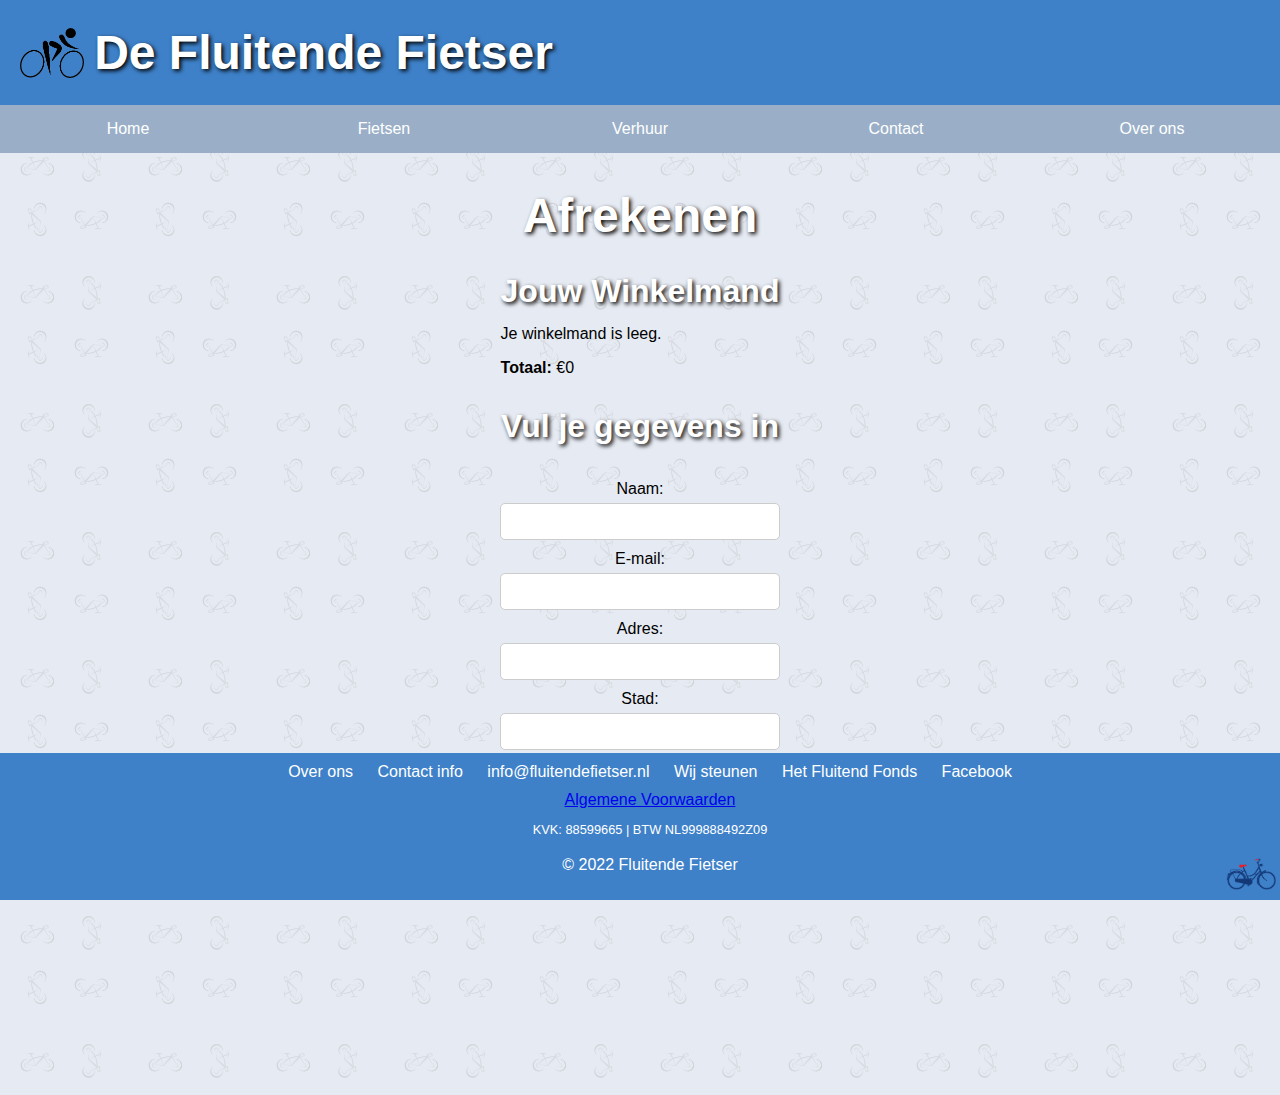
<file: afrekenen.html>
<!DOCTYPE html>
<html lang="nl">
<head>
    <meta charset="UTF-8">
    <meta name="viewport" content="width=device-width, initial-scale=1.0">
    <title>Afrekenen - De Fluitende Fietser</title>
    <link rel="stylesheet" href="style.css">
</head>
<body>
    <header>
        <div class="logo">
            <img src="/Images/logo.png" alt="Logo De Fluitende Fietser">
            <h1>De Fluitende Fietser</h1>
        </div>
    </header>

    <nav>
        <ul>
            <li><a href="homepage.html">Home</a></li>
            <li><a href="fietsen.html">Fietsen</a></li>
            <li><a href="verhuur.html">Verhuur</a></li>
            <li><a href="contact.html">Contact</a></li>
            <li><a href="over.html">Over ons</a></li>
        </ul>
    </nav>

    <main>
        <h1>Afrekenen</h1>
        <section id="winkelmand-overzicht">
            <h2>Jouw Winkelmand</h2>
            <div id="winkelmandInhoud">
                <p>Je winkelmand is leeg.</p>
            </div>
            <p><strong>Totaal:</strong> €<span id="winkelmandTotaal">0</span></p>
        </section>

        <section id="klantgegevens">
            <h2>Vul je gegevens in</h2>
            <form id="afrekenForm">
                <label for="naam">Naam:</label>
                <input type="text" id="naam" name="naam" required>

                <label for="email">E-mail:</label>
                <input type="email" id="email" name="email" required>

                <label for="adres">Adres:</label>
                <input type="text" id="adres" name="adres" required>

                <label for="stad">Stad:</label>
                <input type="text" id="stad" name="stad" required>

                <label for="postcode">Postcode:</label>
                <input type="text" id="postcode" name="postcode" required>

                <button type="submit">Bestelling Bevestigen</button>
            </form>
        </section>
    </main>

    <footer>
        <div class="footer-links">
            <a href="over.html">Over ons</a>
            <a href="contact.html">Contact info</a>
            <a href="mailto:info@fluitendefietser.nl">info@fluitendefietser.nl</a>
            <a href="steun.html">Wij steunen</a>
            <a href="ff.html">Het Fluitend Fonds</a>
            <a href="https://www.facebook.com/fietsmagazine" target="_blank">Facebook</a>
        </div>
        <div class="voorwaarden">
            <a href="algemene_voorwaarden.html" download>Algemene Voorwaarden</a>
        </div>
        <div class="kvk-btw">
            <p>KVK: 88599665 | BTW NL999888492Z09</p>
        </div>
        <div class="copyright">
            <p>© 2022 Fluitende Fietser</p>
        </div>
        <div class="moving-biker">
            <img src="/Images/fiets-standaard-footer.png" alt="Bewegende fietser" id="biker">
        </div>
    </footer>

    <script src="script.js"></script>
</body>
</html>
</file>
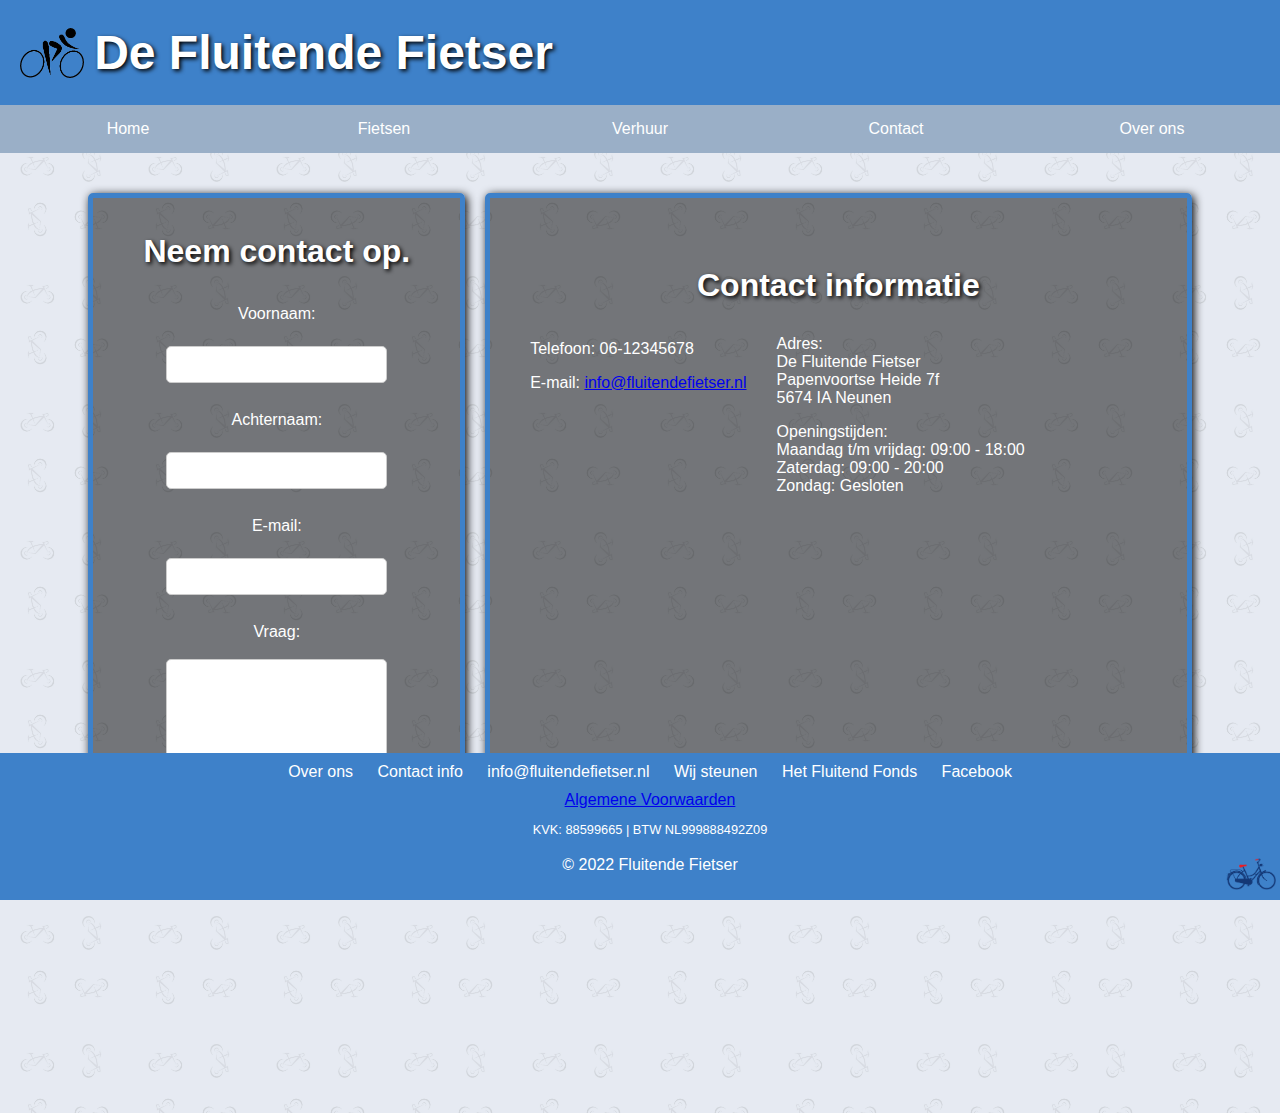
<file: contact.html>
<!DOCTYPE html>
<html lang="nl">
<head>
    <meta charset="UTF-8">
    <meta name="viewport" content="width=device-width, initial-scale=1.0">
    <title>De Fluitende Fietser</title>
    <link rel="stylesheet" href="style.css"> <!-- Link naar een extern CSS-bestand -->
    <link rel="icon" href=""> <!-- Favicon -->
</head>
<body>
    <header>
        <div class="logo">
            <img src="/Images/logo.png" alt="Logo De Fluitende Fietser"> 
            <h1>De Fluitende Fietser</h1>
        </div>
    </header>

    <nav>
        <ul>
            <li><a href="homepage.html">Home</a></li>
            <li><a href="fietsen.html">Fietsen</a></li>
            <li><a href="verhuur.html">Verhuur</a></li>
            <li><a href="contact.html">Contact</a></li>
            <li><a href="over.html">Over ons</a></li>
        </ul>
    </nav>

    <main>
        <div id="contactBox">
            <div class="container" id="vraagBox">
                <h2>Neem contact op.</h2>
                <form action="contact.php" method="post">
                    <label for="naam">Voornaam:</label><br>
                    <input type="text" id="naam" name="naam" required><br>
                    <label for="achternaam">Achternaam:</label><br>
                    <input type="text" id="achternaam" name="achternaam" required><br>
                    <label for="email">E-mail:</label><br>
                    <input type="email" id="email" name="email" required><br>
                    <label for="vraag">Vraag:</label><br>
                    <textarea id="vraag" name="vraag" required></textarea><br>
                    <input type="submit" value="Verstuur">
                </form>
            </div>
            <div class="container" id="contactInfo">
                <h2>Contact informatie</h2>
                <div id="contactContent">
                    <div id="contact">
                        <p>Telefoon: 06-12345678</p>
                        <p>E-mail:
                            <a href="mailto:info@fluitendefietser.nl">info@fluitendefietser.nl</a>
                        </p>
                    </div>
                    <div id="adres">
                        <p>Adres: <br>
                            De Fluitende Fietser <br>
                            Papenvoortse Heide 7f <br>
                            5674 IA Neunen
                        </p>
                        <p>Openingstijden: <br>
                            Maandag t/m vrijdag: 09:00 - 18:00 <br>
                            Zaterdag: 09:00 - 20:00 <br>
                            Zondag: Gesloten
                        </p>
                        <iframe src="https://www.google.com/maps/embed?pb=!1m17!1m12!1m3!1d2485.123228178295!2d5.593731061449439!3d51.47425234851256!2m3!1f0!2f0!3f0!3m2!1i1024!2i768!4f13.1!3m2!1m1!2zNTHCsDI4JzI3LjMiTiA1wrAzNSc0NC4wIkU!5e0!3m2!1sen!2snl!4v1742217175271!5m2!1sen!2snl" width="400" height="300" style="border:0;" allowfullscreen="" loading="lazy" referrerpolicy="no-referrer-when-downgrade"></iframe>
                    </div>
                </div>
            </div>
        </div>
    </main>

    <footer>
        <div class="footer-links">
            <a href="over.html">Over ons</a>
            <a href="contact.html">Contact info</a>
            <a href="mailto:info@fluitendefietser.nl">info@fluitendefietser.nl</a>
            <a href="steun.html">Wij steunen</a>
            <a href="ff.html">Het Fluitend Fonds</a>
            <a href="https://www.facebook.com/fietsmagazine" target="_blank">Facebook</a>
        </div>
        <div class="voorwaarden">
            <a href="algemene_voorwaarden.html" download>Algemene Voorwaarden</a>
        </div>
        <div class="kvk-btw">
            <p>KVK: 88599665 | BTW NL999888492Z09</p>
        </div>
        <div class="copyright">
            <p>© 2022 Fluitende Fietser</p>
        </div>
        <div class="moving-biker">
            <img src="/Images/fiets-standaard-footer.png" alt="Bewegende fietser" id="biker" onload="MoveBiker()">
        </div>
    </footer>

    <script src="script.js"></script> <!-- Link naar een extern JavaScript-bestand -->
</body>
</html>
</file>
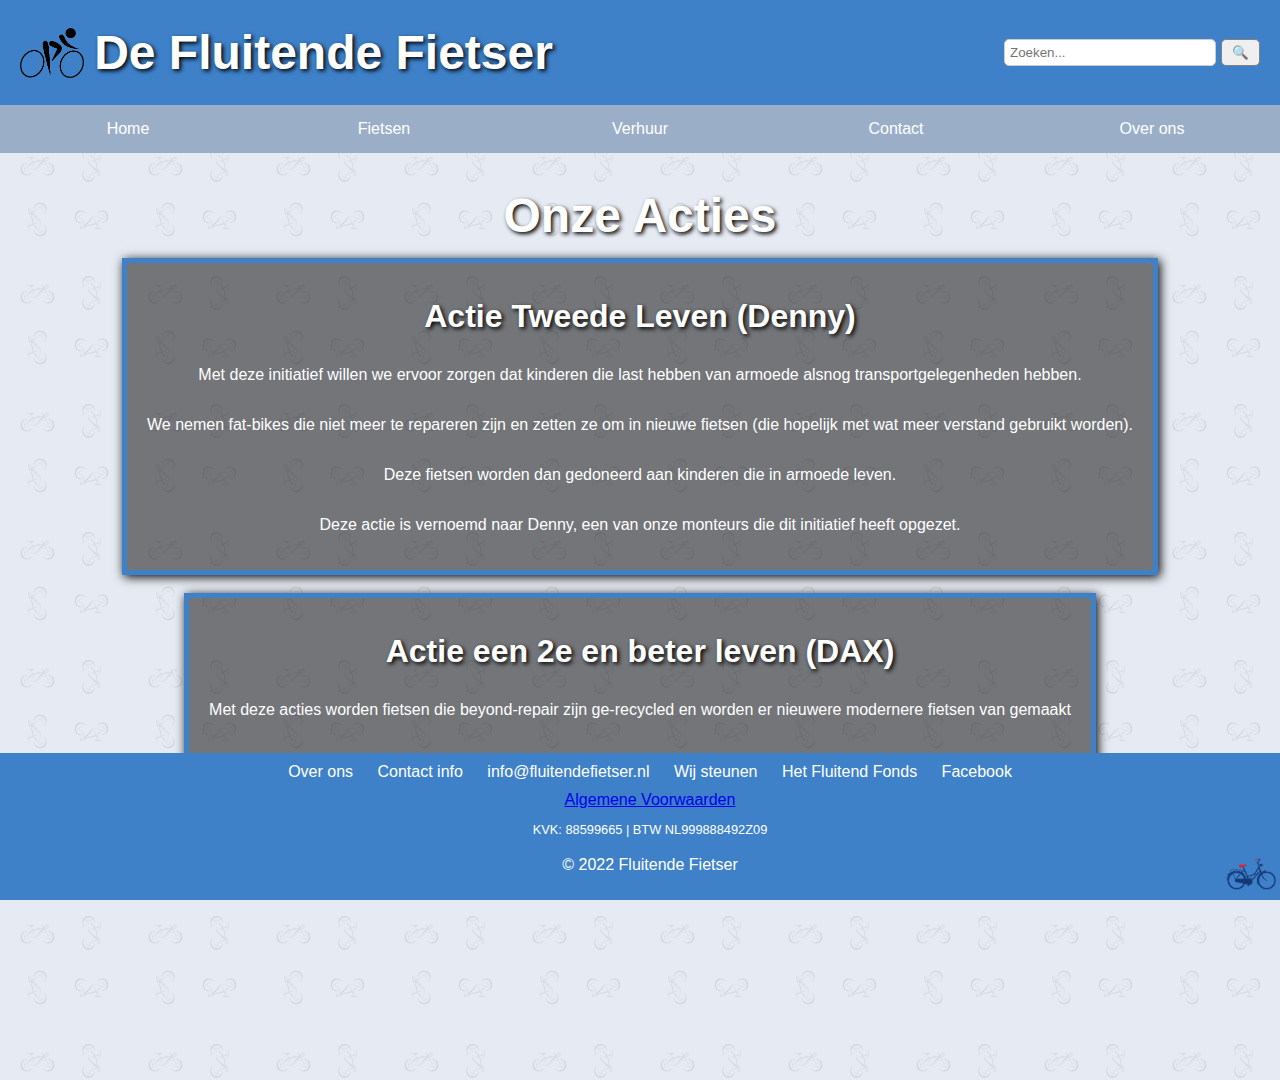
<file: ff.html>
<!DOCTYPE html>
<html lang="nl">
<head>
    <meta charset="UTF-8">
    <meta name="viewport" content="width=device-width, initial-scale=1.0">
    <title>De Fluitende Fietser</title>
    <link rel="stylesheet" href="style.css"> <!-- Link naar een extern CSS-bestand -->
    <link rel="icon" href=""> <!-- Favicon -->
</head>
<body>
    <header>
        <div class="logo">
            <img src="/Images/logo.png" alt="Logo De Fluitende Fietser"> <!-- Logo afbeelding -->
            <h1>De Fluitende Fietser</h1>
        </div>
        <div class="search">
            <input type="text" placeholder="Zoeken...">
            <button type="button">🔍</button> <!-- Zoekknop -->
        </div>
    </header>

    <nav>
        <ul>
            <li><a href="homepage.html">Home</a></li>
            <li><a href="fietsen.html">Fietsen</a></li>
            <li><a href="verhuur.html">Verhuur</a></li>
            <li><a href="contact.html">Contact</a></li>
            <li><a href="over.html">Over ons</a></li>
        </ul>
    </nav>

    <main>
        <h1>Onze Acties</h1>
        <section class="container">
            <h2>Actie Tweede Leven (Denny)</h2>
            <p>Met deze initiatief willen we ervoor zorgen dat kinderen die last hebben van armoede alsnog transportgelegenheden hebben.</p>
            <p>We nemen fat-bikes die niet meer te repareren zijn en zetten ze om in nieuwe fietsen (die hopelijk met wat meer verstand gebruikt worden).</p>
            <p>Deze fietsen worden dan gedoneerd aan kinderen die in armoede leven.</p>
            <p>Deze actie is vernoemd naar Denny, een van onze monteurs die dit initiatief heeft opgezet.</p>
        </section>
        <br>
        <section class="container">
            <h2>Actie een 2e en beter leven (DAX)</h2>
                  <p>Met deze acties worden fietsen die beyond-repair zijn ge-recycled en worden er nieuwere modernere fietsen van gemaakt</p>
                  <p>Deze fietsen worden dan verkocht voor een goedkope prijs aan mensen die het nodig hebben</p>
                  <p>Deze actie is vernoemd naar Dax, een van onze monteurs die dit initiatief heeft opgezet.</p>  
        </section>
    </main>

    <footer>
        <div class="footer-links">
            <a href="over.html">Over ons</a>
            <a href="contact.html">Contact info</a>
            <a href="mailto:info@fluitendefietser.nl">info@fluitendefietser.nl</a>
            <a href="steun.html">Wij steunen</a>
            <a href="ff.html">Het Fluitend Fonds</a>
            <a href="https://www.facebook.com/fietsmagazine" target="_blank">Facebook</a>
        </div>
        <div class="voorwaarden">
            <a href="algemene_voorwaarden.html" download>Algemene Voorwaarden</a>
        </div>
        <div class="kvk-btw">
            <p>KVK: 88599665 | BTW NL999888492Z09</p>
        </div>
        <div class="copyright">
            <p>© 2022 Fluitende Fietser</p>
        </div>
        <div class="moving-biker">
            <img src="/Images/fiets-standaard-footer.png" alt="Bewegende fietser" id="biker" onload="MoveBiker()">
        </div>
    </footer>

    <script src="script.js"></script> <!-- Link naar een extern JavaScript-bestand -->
</body>
</html>
</file>
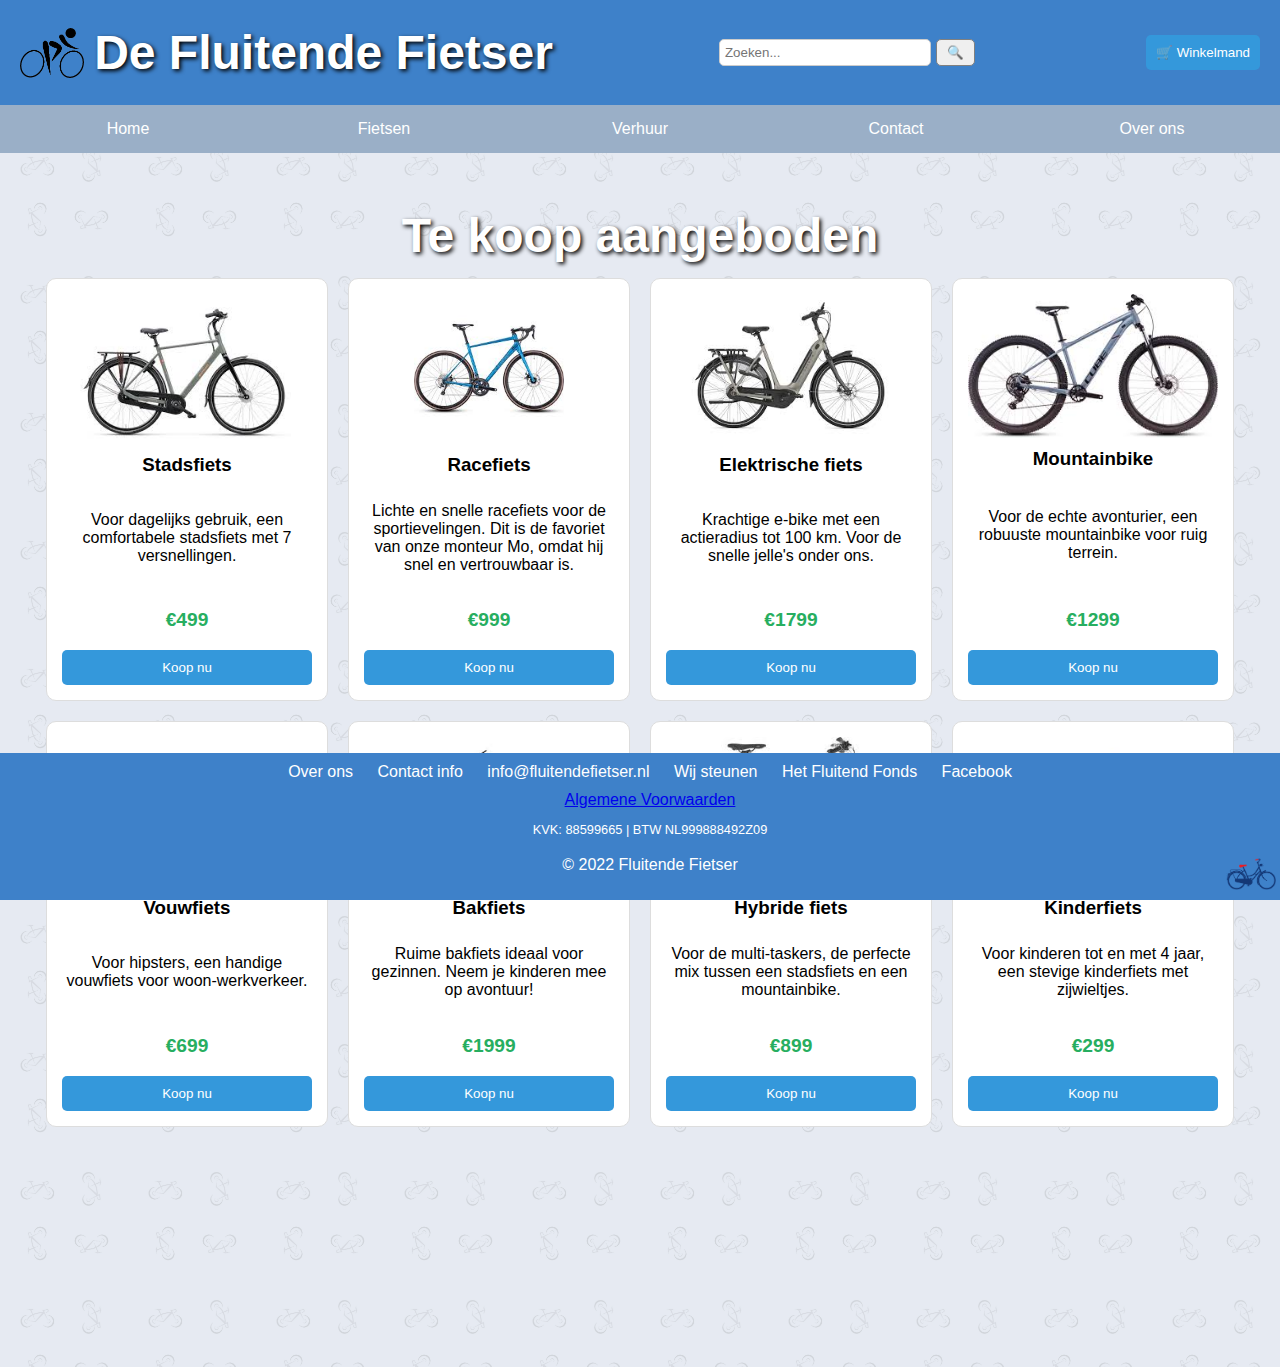
<file: fietsen.html>
<!DOCTYPE html>
<html lang="nl">
<head>
    <meta charset="UTF-8">
    <meta name="viewport" content="width=device-width, initial-scale=1.0">
    <title>De Fluitende Fietser - Verkoop</title>
    <link rel="stylesheet" href="style.css">
    <link rel="icon" href="">
</head>
<body>
    <header onload="MoveBiker()">
        <div class="logo">
            <img src="/Images/logo.png" alt="Logo De Fluitende Fietser"> 
            <h1>De Fluitende Fietser</h1>
        </div>
        <div class="search">
            <input type="text" placeholder="Zoeken...">
            <button type="button">🔍</button>
        </div>
        <button class="open-winkelmand-knop mand-knop" onclick="toonWinkelmand()">🛒 Winkelmand</button>
    </header>

    <nav>
        <ul>
            <li><a href="homepage.html">Home</a></li>
            <li><a href="fietsen.html">Fietsen</a></li>
            <li><a href="verhuur.html">Verhuur</a></li>
            <li><a href="contact.html">Contact</a></li>
            <li><a href="over.html">Over ons</a></li>
        </ul>
    </nav>

    <main>
        <section class="verkoop">
            <h1>Te koop aangeboden</h1>
            <div class="fietsen-container">
                <div class="fiets">
                    <img src="/Images/stadsfiets.jpg" alt="Stadsfiets">
                    <div class="fiets-info">
                        <h3>Stadsfiets</h3>
                        <p>Voor dagelijks gebruik, een comfortabele stadsfiets met 7 versnellingen.</p>
                        <p class="prijs">€499</p>
                    </div>
                    <button class="koop-knop" onclick="toonFietsDetails('Stadsfiets', 499)">Koop nu</button>
                </div>
                <div class="fiets">
                    <img src="/Images/racefiets.jpg" alt="Racefiets">
                    <div class="fiets-info">
                        <h3>Racefiets</h3>
                        <p>Lichte en snelle racefiets voor de sportievelingen. Dit is de favoriet van onze monteur Mo, omdat hij snel en vertrouwbaar is.</p>
                        <p class="prijs">€999</p>
                    </div>
                    <button class="koop-knop" onclick="toonFietsDetails('Racefiets', 999)">Koop nu</button>
                </div>
                <div class="fiets">
                    <img src="/Images/elektrischefiets.jpg" alt="Elektrische fiets">
                    <div class="fiets-info">
                        <h3>Elektrische fiets</h3>
                        <p>Krachtige e-bike met een actieradius tot 100 km. Voor de snelle jelle's onder ons.</p>
                        <p class="prijs">€1799</p>
                    </div>
                    <button class="koop-knop" onclick="toonFietsDetails('Elektrische fiets', 1799)">Koop nu</button>
                </div>
                <div class="fiets">
                    <img src="/Images/mountainbike.jpg" alt="Mountainbike">
                    <div class="fiets-info">
                        <h3>Mountainbike</h3>
                        <p>Voor de echte avonturier, een robuuste mountainbike voor ruig terrein.</p>
                        <p class="prijs">€1299</p>
                    </div>
                    <button class="koop-knop" onclick="toonFietsDetails('Mountainbike', 1299)">Koop nu</button>
                </div>
                <div class="fiets">
                    <img src="/Images/vouwfiets.jpg" alt="Vouwfiets">
                    <div class="fiets-info">
                        <h3>Vouwfiets</h3>
                        <p>Voor hipsters, een handige vouwfiets voor woon-werkverkeer.</p>
                        <p class="prijs">€699</p>
                    </div>
                    <button class="koop-knop" onclick="toonFietsDetails('Vouwfiets', 699)">Koop nu</button>
                </div>
                <div class="fiets">
                    <img src="/Images/bakfiets.jpg" alt="Bakfiets">
                    <div class="fiets-info">
                        <h3>Bakfiets</h3>
                        <p>Ruime bakfiets ideaal voor gezinnen. Neem je kinderen mee op avontuur!</p>
                        <p class="prijs">€1999</p>
                    </div>
                    <button class="koop-knop" onclick="toonFietsDetails('Bakfiets', 1999)">Koop nu</button>
                </div>
                <div class="fiets">
                    <img src="/Images/hybridefiets.jpg" alt="Hybride fiets">
                    <div class="fiets-info">
                        <h3>Hybride fiets</h3>
                        <p>Voor de multi-taskers, de perfecte mix tussen een stadsfiets en een mountainbike.</p>
                        <p class="prijs">€899</p>
                    </div>
                    <button class="koop-knop" onclick="toonFietsDetails('Hybride fiets', 899)">Koop nu</button>
                </div>
                <div class="fiets">                    <img src="/Images/kinderfiets.jpg" alt="Kinderfiets">
                    <div class="fiets-info">
                        <h3>Kinderfiets</h3>
                        <p>Voor kinderen tot en met 4 jaar, een stevige kinderfiets met zijwieltjes.</p>
                        <p class="prijs">€299</p>
                    </div>
                    <button class="koop-knop" onclick="toonFietsDetails('Kinderfiets', 299)">Koop nu</button>
                </div>
            </div>
        </section>
    </main>

    <footer>
        <div class="footer-links">
            <a href="over.html">Over ons</a>
            <a href="contact.html">Contact info</a>
            <a href="mailto:info@fluitendefietser.nl">info@fluitendefietser.nl</a>
            <a href="steun.html">Wij steunen</a>
            <a href="ff.html">Het Fluitend Fonds</a>
            <a href="https://www.facebook.com/fietsmagazine" target="_blank">Facebook</a>
        </div>
        <div class="voorwaarden">
            <a href="algemene_voorwaarden.html" download>Algemene Voorwaarden</a>
        </div>
        <div class="kvk-btw">
            <p>KVK: 88599665 | BTW NL999888492Z09</p>
        </div>
        <div class="copyright">
            <p>© 2022 Fluitende Fietser</p>
        </div>
        <div class="moving-biker">
            <img src="/Images/fiets-standaard-footer.png" alt="Bewegende fietser" id="biker">
        </div>
    </footer>

    <div id="fietsModal" class="modal hidden">
        <div class="modal-content">
            <span class="close-button" onclick="sluitModal()">&times;</span>
            <div id="fietsDetails">
                <!-- Dynamische inhoud wordt hier geladen -->
            </div>
            <label for="aantal">Aantal:</label>
            <input type="number" id="aantal" value="1" min="1">
            <button class="mand-knop" id="toevoegenAanMand">Toevoegen aan winkelmand</button>
        </div>
    </div>

    <div id="winkelmandModal" class="modal">
        <div class="modal-content">
            <span class="close-button" onclick="sluitWinkelmand()">&times;</span>
            <h2>Winkelmand</h2>
            <div id="winkelmandInhoud" class="winkelmand-scroll">
                <!-- Dynamische inhoud van de winkelmand -->
            </div>
            <p><strong>Totaal:</strong> €<span id="winkelmandTotaal">0</span></p>
            <button onclick="afrekenen()" class="afreken-knop">Afrekenen</button>
        </div>
    </div>

    <script src="script.js"></script>
</body>
</html>
</file>
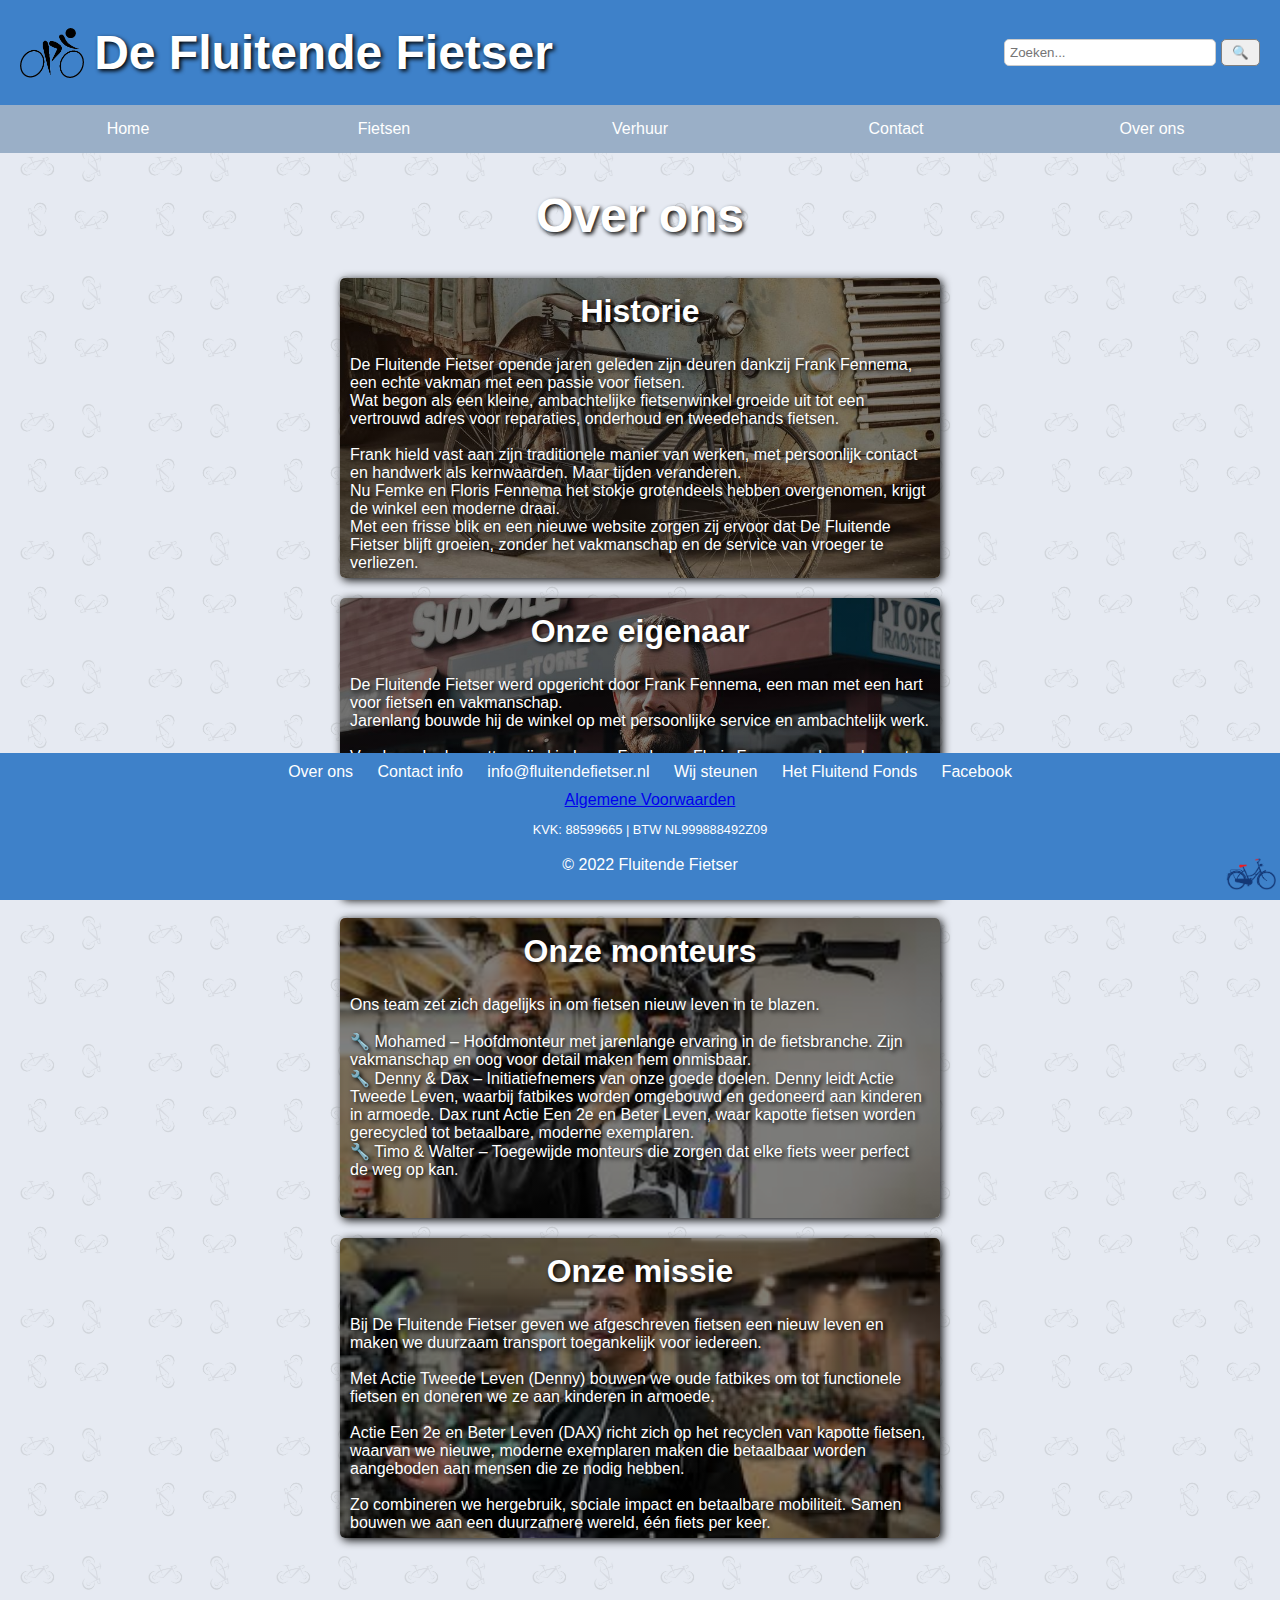
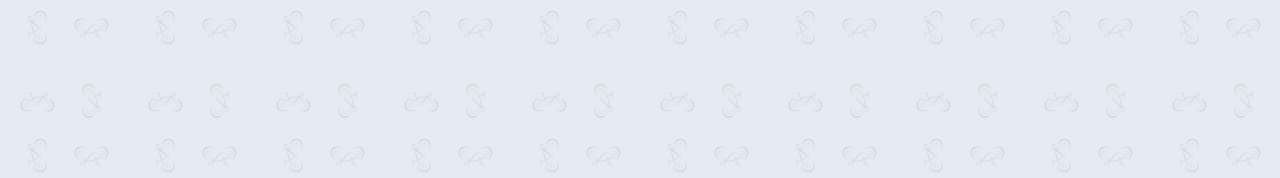
<file: over.html>
<!DOCTYPE html>
<html lang="nl">
<head>
    <meta charset="UTF-8">
    <meta name="viewport" content="width=device-width, initial-scale=1.0">
    <title>De Fluitende Fietser</title>
    <link rel="stylesheet" href="style.css"> <!-- Link naar een extern CSS-bestand -->
    <link rel="icon" href=""> <!-- Favicon -->
</head>
<body>
        <header>
        <div class="logo">
            <img src="/Assets/Images/logo.png" alt="Logo De Fluitende Fietser"> <!-- Logo afbeelding -->
            <h1>De Fluitende Fietser</h1>
        </div>
        <div class="search">
            <input type="text" placeholder="Zoeken...">
            <button type="button">🔍</button> <!-- Zoekknop -->
        </div>
    </header>

    <nav>
        <ul>
            <li><a href="homepage.html">Home</a></li>
            <li><a href="fietsen.html">Fietsen</a></li>
            <li><a href="verhuur.html">Verhuur</a></li>
            <li><a href="contact.html">Contact</a></li>
            <li><a href="over.html">Over ons</a></li>
        </ul>
    </nav>

    <main>
        <h1>Over ons</h1>
        <div id="overonsBox">
            <div class="overonsContainer" id="historieContent">
                <h2>Historie</h2>
                <p id="historie"></p>
            </div>
            <div class="overonsContainer" id="eigenaarContent">
                <h2>Onze eigenaar</h2>
                <p id="eigenaar"></p>
            </div>
            <div class="overonsContainer" id="monteursContent">
                <h2>Onze monteurs</h2>
                <p id="monteurs"></p>
            </div>
            <div class="overonsContainer" id="missieContent">
                <h2>Onze missie</h2>
                <p id="missieBericht"></p>
            </div>
        </div>
    </main>

    <footer>
        <div class="footer-links">
            <a href="over.html">Over ons</a>
            <a href="contact.html">Contact info</a>
            <a href="mailto:info@fluitendefietser.nl">info@fluitendefietser.nl</a>
            <a href="steun.html">Wij steunen</a>
            <a href="ff.html">Het Fluitend Fonds</a>
            <a href="https://www.facebook.com/fietsmagazine" target="_blank">Facebook</a>
        </div>
        <div class="voorwaarden">
            <a href="algemene_voorwaarden.html" download>Algemene Voorwaarden</a>
        </div>
        <div class="kvk-btw">
            <p>KVK: 88599665 | BTW NL999888492Z09</p>
        </div>
        <div class="copyright">
            <p>© 2022 Fluitende Fietser</p>
        </div>
        <div class="moving-biker" onload="MoveBiker()">
            <img src="/Assets/Images/fiets-standaard-footer.png" alt="Bewegende fietser" id="biker">
        </div>
    </footer>

    <script src="script.js"></script> <!-- Link naar een extern JavaScript-bestand -->
</body>
</html>
</file>
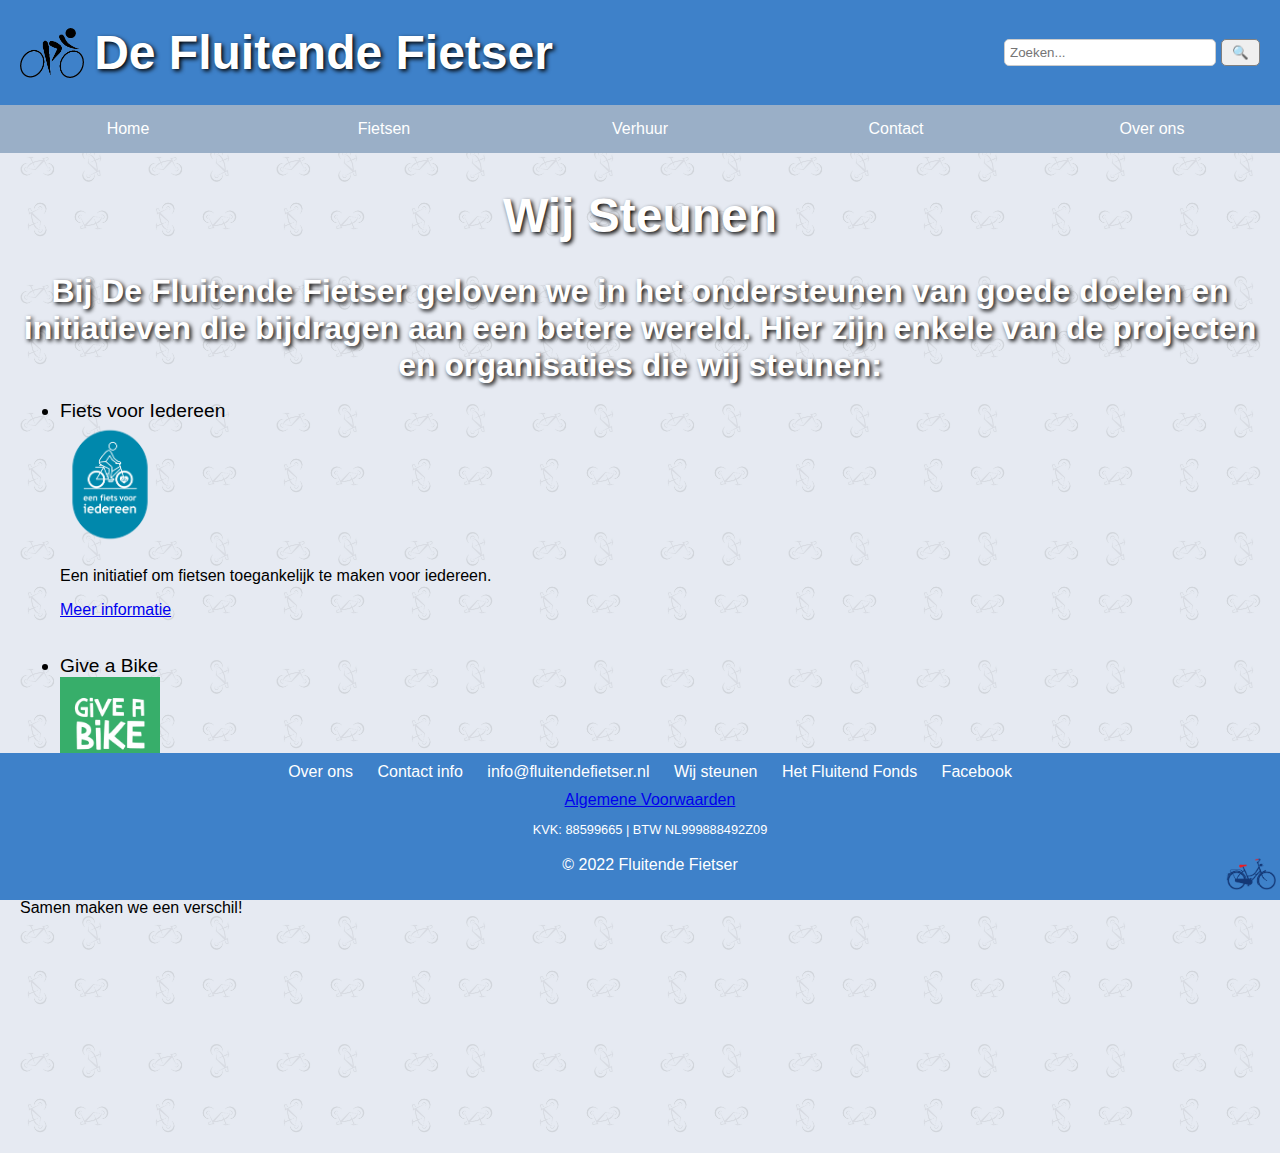
<file: steun.html>
<!DOCTYPE html>
<html lang="nl">
<head>
    <meta charset="UTF-8">
    <meta name="viewport" content="width=device-width, initial-scale=1.0">
    <title>De Fluitende Fietser</title>
    <link rel="stylesheet" href="style.css"> <!-- Link naar een extern CSS-bestand -->
    <link rel="icon" href=""> <!-- Favicon -->
</head>
<body>
    <header>
        <div class="logo">
            <img src="/Assets/Images/logo.png" alt="Logo De Fluitende Fietser"> <!-- Logo afbeelding -->
            <h1>De Fluitende Fietser</h1>
        </div>
        <div class="search">
            <input type="text" placeholder="Zoeken...">
            <button type="button">🔍</button> <!-- Zoekknop -->
        </div>
    </header>

    <nav>
        <ul>
            <li><a href="homepage.html">Home</a></li>
            <li><a href="fietsen.html">Fietsen</a></li>
            <li><a href="verhuur.html">Verhuur</a></li>
            <li><a href="contact.html">Contact</a></li>
            <li><a href="over.html">Over ons</a></li>
        </ul>
    </nav>

    <main>
        <h1>Wij Steunen</h1>
        <section>
            <h2>
                Bij De Fluitende Fietser geloven we in het ondersteunen van goede doelen en initiatieven die bijdragen aan een betere wereld. Hier zijn enkele van de projecten en organisaties die wij steunen:
            </h2>
            <ul>
                <li class="steunList">Fiets voor Iedereen</li>
                    <img class="steunIMG" src="/Assets/Images/Steun/logo-fvi.png" alt="Logo Fiets voor Iedereen">
                    <p>Een initiatief om fietsen toegankelijk te maken voor iedereen.</p>
                    <a href="https://www.cera.coop/nl/particulieren/steun-aan-samenleving/hoe-aanvragen/steun-aanvragen-een-fiets-voor-iedereen" target="_blank">Meer informatie</a>
                <br><br><br>
                <li class="steunList">Give a Bike</li>
                    <img class="steunIMG" src="/Assets/Images/Steun/logo-gab.png" alt="Logo Give a Bike">
                    <p>Projecten gericht op de vrijheid van fietsen voor iedereen in nederland.</p>
                    <a href="https://www.giveabike.nl" target="_blank">Meer informatie</a>
            </ul>
            <br>
            <p>
                Samen maken we een verschil!
            </p>
        </section>
    </main>

    <footer>
        <div class="footer-links">
            <a href="over.html">Over ons</a>
            <a href="contact.html">Contact info</a>
            <a href="mailto:info@fluitendefietser.nl">info@fluitendefietser.nl</a>
            <a href="steun.html">Wij steunen</a>
            <a href="ff.html">Het Fluitend Fonds</a>
            <a href="https://www.facebook.com/fietsmagazine" target="_blank">Facebook</a>
        </div>
        <div class="voorwaarden">
            <a href="algemene_voorwaarden.html" download>Algemene Voorwaarden</a>
        </div>
        <div class="kvk-btw">
            <p>KVK: 88599665 | BTW NL999888492Z09</p>
        </div>
        <div class="copyright">
            <p>© 2022 Fluitende Fietser</p>
        </div>
        <div class="moving-biker">
            <img src="/Assets/Images/fiets-standaard-footer.png" alt="Bewegende fietser" id="biker" onload="MoveBiker()">
        </div>
    </footer>

    <script src="script.js"></script> <!-- Link naar een extern JavaScript-bestand -->
</body>
</html>
</file>
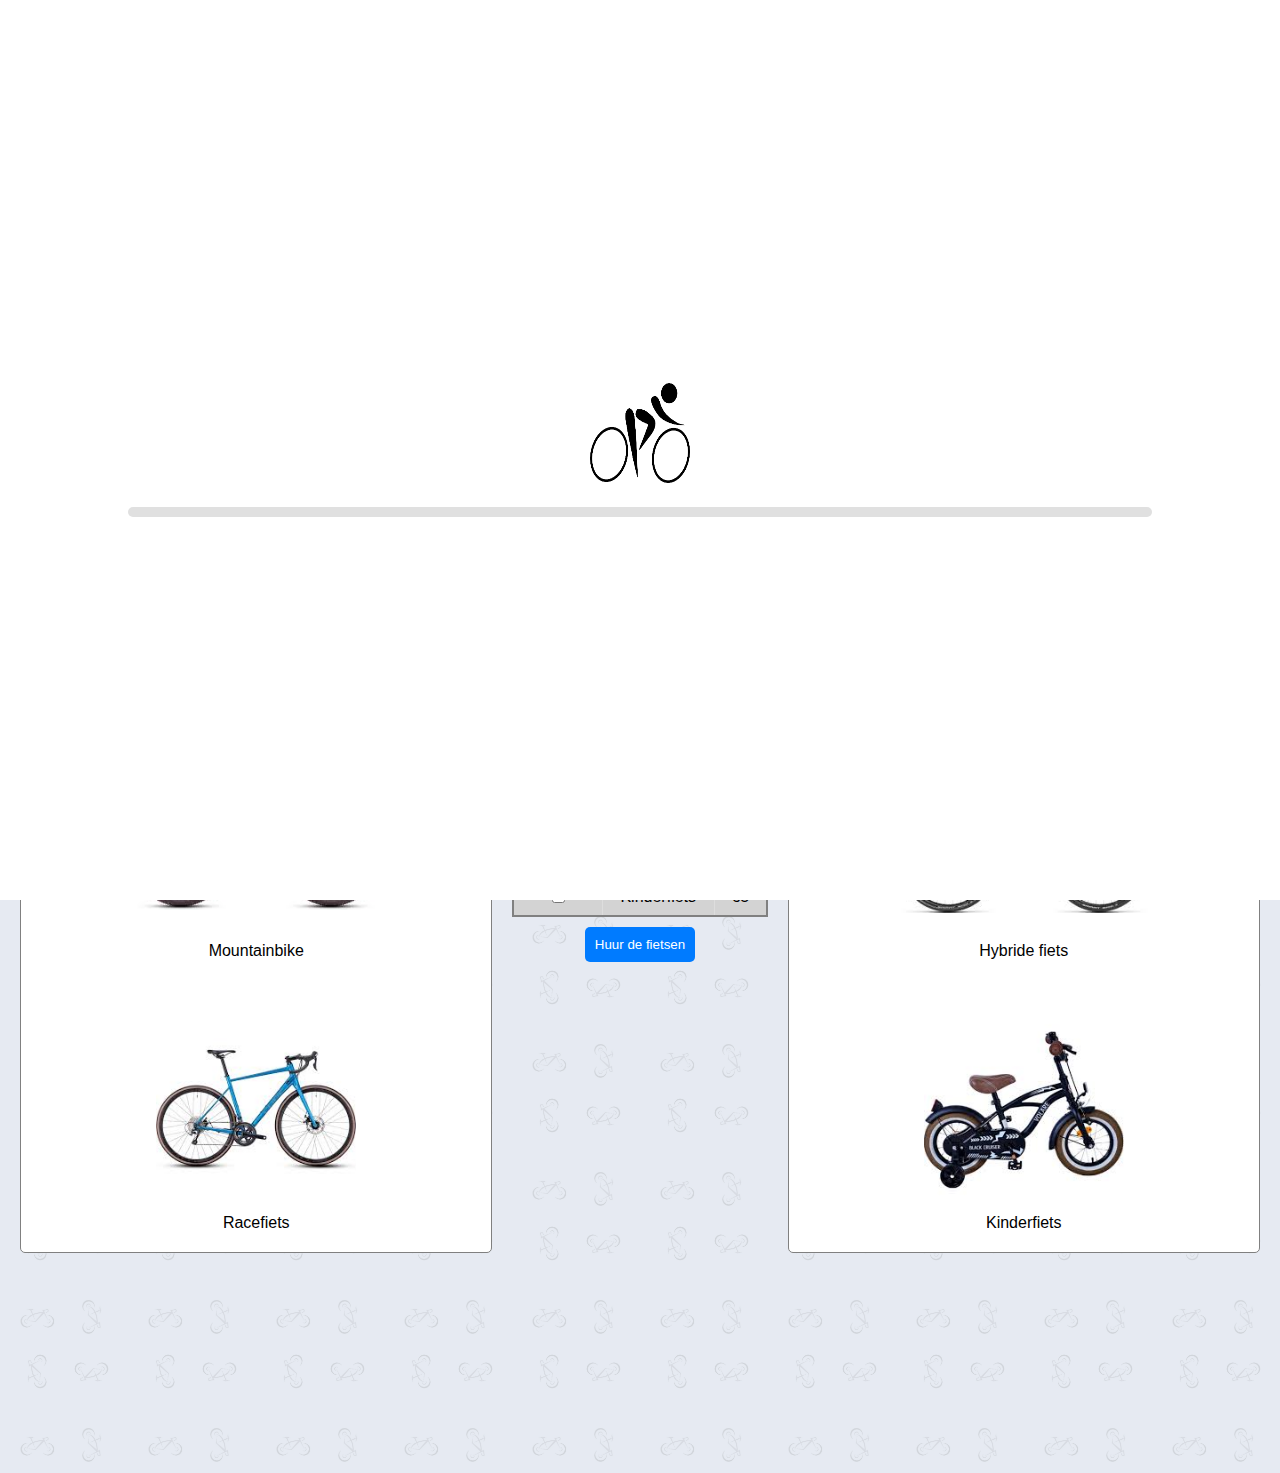
<file: verhuur.html>
<!DOCTYPE html>
<html lang="nl">
<head>
    <meta charset="UTF-8">
    <meta name="viewport" content="width=device-width, initial-scale=1.0">
    <title>Fietsverhuur - De Fluitende Fietser</title>
    <link rel="stylesheet" href="style.css"> <!-- Bestaande CSS -->
</head>
<body>
    <!-- Loading Screen -->
    <div id="loading-screen">
        <div class="spinner">
            <img src="/Images/logo.png" alt="Loading">
        </div>
        <div class="loading-bar">
            <div class="progress"></div>
        </div>
    </div>

    <header>
        <div class="logo">
            <img src="/Images/logo.png" alt="Logo De Fluitende Fietser"> 
            <h1>De Fluitende Fietser</h1>
        </div>
        <div class="search">
            <input type="text" placeholder="Zoeken...">
            <button type="button">🔍</button>
        </div>
        <button class="open-winkelmand-knop mand-knop" onclick="toonWinkelmand()">🛒 Winkelmand</button>
    </header>

    <nav>
        <ul>
            <li><a href="homepage.html">Home</a></li>
            <li><a href="fietsen.html">Fietsen</a></li>
            <li><a href="verhuur.html">Verhuur</a></li>
            <li><a href="contact.html">Contact</a></li>
            <li><a href="over.html">Over ons</a></li>
        </ul>
    </nav>
    
    <main class="verhuur-container">
        <div class="fiets-afbeelding-links">
            <div>
                <img src="/Images/stadsfiets.jpg" alt="Fiets links1">
                <figcaption>Stadsfiets</figcaption>
            </div>
            <div>
                <img src="/Images/elektrischefiets.jpg" alt="Fiets links2">
                <figcaption>Elektrische fiets</figcaption>
            </div>
            <div>
                <img src="/Images/mountainbike.jpg" alt="Fiets links3">
                <figcaption>Mountainbike</figcaption>
            </div>
            <div>
                <img src="/Images/racefiets.jpg" alt="Fiets links4">
                <figcaption>Racefiets</figcaption>
            </div>
        </div>
        
        <section class="verhuur-tabel">
            <h2>Fietsverhuur</h2>
            <table>
                <thead>
                    <tr>
                        <th>Selecteer</th>
                        <th>Type Fiets</th>
                        <th>Prijs per dag</th>
                    </tr>
                </thead>
                <tbody id="fiets-lijst">
                    <!-- Fietsen worden hier geladen uit een tekstbestand via JavaScript -->
                </tbody>
            </table>
            <button id="huur-button">Huur de fietsen</button>
        </section>
        
        <div class="fiets-afbeelding-rechts">
            <div>
                <img src="/Images/vouwfiets.jpg" alt="Fiets rechts">
                <figcaption>Vouwfiets</figcaption>
            </div>
            <div>
                <img src="/Images/bakfiets.jpg" alt="Fiets rechts2">
                <figcaption>Bakfiets</figcaption>
            </div>
            <div>
                <img src="/Images/hybridefiets.jpg" alt="Fiets rechts3">
                <figcaption>Hybride fiets</figcaption>
            </div>
            <div>
                <img src="/Images/kinderfiets.jpg" alt="Fiets rechts4">
                <figcaption>Kinderfiets</figcaption>
            </div>
        </div>
    </main>

    <div id="verhuurModal" class="modal hidden">
        <div class="modal-content">
            <span class="close-button" onclick="sluitVerhuurModal()">&times;</span>
            <h2>Gekozen Fietsen</h2>
            <div id="gekozenFietsenLijst">
                <!-- Dynamische inhoud wordt hier geladen -->
            </div>
            <button id="toevoegenAanWinkelmand">Toevoegen aan winkelmand</button>
        </div>
    </div>

    <div id="winkelmandModal" class="modal">
        <div class="modal-content">
            <span class="close-button" onclick="sluitWinkelmand()">&times;</span>
            <h2>Winkelmand</h2>
            <div id="winkelmandInhoud" class="winkelmand-scroll">
                <!-- Dynamische inhoud van de winkelmand -->
            </div>
            <p><strong>Totaal:</strong> €<span id="winkelmandTotaal">0</span></p>
            <button onclick="afrekenen()" class="afreken-knop">Afrekenen</button>
        </div>
    </div>
    
    <footer>
        <div class="footer-links">
            <a href="over.html">Over ons</a>
            <a href="contact.html">Contact info</a>
            <a href="mailto:info@fluitendefietser.nl">info@fluitendefietser.nl</a>
            <a href="steun.html">Wij steunen</a>
            <a href="ff.html">Het Fluitend Fonds</a>
            <a href="https://www.facebook.com/fietsmagazine" target="_blank">Facebook</a>
        </div>
        <div class="voorwaarden">
            <a href="algemene_voorwaarden.html" download>Algemene Voorwaarden</a>
        </div>
        <div class="kvk-btw">
            <p>KVK: 88599665 | BTW NL999888492Z09</p>
        </div>
        <div class="copyright">
            <p>© 2022 Fluitende Fietser</p>
        </div>
        <div class="moving-biker">
            <img src="/Images/fiets-standaard-footer.png" alt="Bewegende fietser" id="biker" onload="MoveBiker()">
        </div>
    </footer>

    <script src="script.js"></script>
</body>
</html>
</file>
<file: style.css>
body {
    font-family: 'Arial', sans-serif;
    background-color: white;
    color: black;
    margin: 0;
    padding: 0;
    background-image: url("/Images/background.jpg");
    background-size: 10%;
    display: flex;
    flex-direction: column;
}

button {
    cursor: pointer;
    border-radius: 5px;
}
button:hover {
    background-image: linear-gradient(to right, rgba(0, 0, 0, 0.25), rgba(0, 0, 0, 0.25));
}

table {
    background-color: lightgray;
    border: gray 2px solid;
    border-radius: 5px;
}

tbody tr:nth-child(odd) {
    background-color: #f2f2f2aa;
}

main {
    margin-bottom: 200px;
}

h1 {
    text-align: center;
    margin: 15px 0;
    color: white;
    font-size: 3em;
    text-shadow: 2px 2px 4px #000000;
}

h2 {
    text-align: center;
    margin: 15px 0;
    color: white;
    font-size: 2em;
    text-shadow: 2px 2px 4px #000000;
}

input[type="text"], input[type="email"], input[type="tel"], input[type="password"], textarea {
    width: 100%;
    padding: 10px;
    border: 1px solid #ccc;
    border-radius: 5px;
}

input[type="submit"] {
    width: 100%;
    padding: 10px;
    border: none;
    border-radius: 5px;
    background-color: #3498db;
    color: white;
    cursor: pointer;
}

textarea {
    height: 100px;
    width: 100%;
}

header {
    background-color: #3e81c9;
    color: white;
    display: flex;
    justify-content: space-between;
    align-items: center;
    padding: 10px 20px;
    flex-wrap: wrap;
}

header .logo {
    display: flex;
    align-items: center;
}

header img {
    height: 50px;
    margin-right: 10px;
}

header .search {
    display: flex;
}

header input[type="text"] {
    padding: 5px;
    border: 1px solid #ccc;
    border-radius: 5px;
    width: 200px;
}

header button {
    padding: 5px 10px;
    color: white;
    border: gray 0.5px solid;
    border-radius: 5px;
    margin-left: 5px;
    cursor: pointer;
}

nav {
    background-color: #9aafc7;
}

nav ul {
    list-style-type: none;
    padding: 0;
    margin: 0;
    display: flex;
}

nav li {
    flex: 1;
}

nav a {
    display: block;
    text-align: center;
    padding: 15px;
    color: white;
    text-decoration: none;
}

nav a:hover {
    background-image: linear-gradient(to right, rgba(0, 0, 0, 0.25), rgba(0, 0, 0, 0.25));
}


main {
    padding: 20px;
    display: flex;
    flex-direction: column;
    align-items: center;
}

.welcome-text {
    position: relative;
    font-size: 1.4em;
    background-color: rgba(0, 0, 0, 0.5);
    color: white;
    padding: 20px;
    text-align: center;
    border-radius: 10px;
    margin-bottom: 20px;
    width: 70%;
}

.openingstijden {
    margin-top: 10px;
    font-weight: bold;
}

.winkelStatus-shown {
    margin-top: 10px;
    padding: 10px;
    background-color: #465e79;
    border: 1px solid #1b4470;
    border-radius: 5px;
    width: 200px;
    display: flex;
    align-items: center;
    flex-direction: column;
    position: fixed;
    right: 42.5%;
    top: 0px;
    opacity: 0;
    pointer-events: none;
    transition: opacity 1s ease;
    z-index: 1000;
}

.winkelStatus-shown:hover {
    background-color: #465e79;
    border: 1px solid #1b4470;
}

.winkelStatus-hidden {
    margin-top: 10px;
    padding: 10px;
    background-color: #465e79;
    border: 1px solid #1b4470;
    border-radius: 5px;
    width: 200px;
    display: flex;
    align-items: center;
    flex-direction: column;
    position: fixed;
    right: 42.5%;
    top: -100px;
    opacity: 0;
    pointer-events: none;
    transition: opacity 1s ease;
    z-index: 1000;
}

.winkelStatus-hidden p, .winkelStatus-shown p {
    margin: 5px 0;
    color: white;
    font-size: 1.2em;
}

.status {
    font-size: 1.5em;
}

#gesloten {
    color: red;
}

#geopend {
    color: lightgreen;
}

footer {
    background-color: #3e81c9;
    color: white;
    padding: 10px;
    text-align: center;
    position: fixed;
    bottom: 0;
    width: 100%;
    display: flex;
    flex-direction: column;
}

.footer-links {
    margin-bottom: 10px;
}

.footer-links a {
    color: white;
    margin: 0 10px;
    text-decoration: none;
}

.footer-links a:hover {
    text-decoration: underline;
}

.kvk-btw {
    font-size: 0.8em;
}

.copyright {
    margin-top: -10px;	
}

.moving-biker {
    position: relative;
}

#biker {
    position: absolute;
    width: 50px;
    left: 0;
    bottom: 0;
}

.biker-flipped {
    transform: rotateY(180deg);
}

.slider {
    position: relative;
    overflow: hidden;
    text-align: center;
    display: flex;
    justify-content: center;
}

.slides {
    display: flex;
    transition: transform 0.5s ease;
    justify-content: center;
    align-items: center;
    height: 100%;
    width: 80%;
}

.slides img {
    width: 75%;
    max-height: 100%;
}

button.prev, button.next {
    position: absolute;
    top: 0;
    bottom: 0;
    width: 50px;
    background-color: rgba(0, 0, 0, 0.5);
    color: white;
    border-radius: 25px;
    cursor: pointer;
    z-index: 0;
    display: flex;
    align-items: center;
    justify-content: center;
    height: 100%;
    margin: 0;
}

button.prev {
    left: 5%;
}

button.next {
    right: 5%;
}

.container {
    display: flex;
    justify-content: center;
    align-items: center;
    flex-direction: column;
    padding: 20px;
    background-color: rgba(0, 0, 0, 0.5);
    border: #3e81c9 5px solid;
    color: white;
    box-shadow: black 2px 2px 10px;
}

/* Contact */
#contactBox {
    display: flex;
    justify-content: space-evenly;
    align-items: center;
    flex-direction: row;
    padding: 20px;
    gap: 20px;
}

#vraagBox {
    display: flex;
    justify-content: center;
    align-items: center;
    flex-direction: column;
    padding: 10px 50px;
    background-color: rgba(0, 0, 0, 0.5);
    border: #3e81c9 5px solid;
    border-radius: 5px;
    color: white;
    height: 650px;
}

#contactInfo {
    display: flex;
    justify-content: center;
    align-items: center;
    flex-direction: column;
    padding: 10px;
    background-color: rgba(0, 0, 0, 0.5);
    border: #3e81c9 5px solid;
    border-radius: 5px;
    color: white;
    height: 650px;
}

#contactContent {
    display: flex;
    flex-direction: row;
    justify-content: space-evenly;
}

#contact {
    padding: 5px 30px;
}

form {
    display: flex;
    align-items: center;
    flex-direction: column;
    padding: 10px;
}

/* Loading screen styles */
#loading-screen {
    position: fixed;
    top: 0;
    left: 0;
    width: 100%;
    height: 100%;
    background-color: rgba(255, 255, 255);
    display: flex;
    flex-direction: column;
    justify-content: center;
    align-items: center;
    z-index: 9999;
}

.spinner img {
    width: 100px;
    height: 100px;
    animation: spin 1.5s linear infinite;
}

@keyframes spin {
    from {
        transform: rotate(0deg);
    }
    to {
        transform: rotate(360deg);
    }
}

.loading-bar {
    width: 80%;
    height: 10px;
    background-color: #e0e0e0;
    border-radius: 5px;
    overflow: hidden;
    margin-top: 20px;
    transition: 1s;
}

.loading-bar .progress {
    width: 0;
    height: 100%;
    background-color: #3498db;
    animation: load 2.5s ease-out forwards;
}

@keyframes load {
    from {
        width: 0;
    }
    to {
        width: 100%;
    }
}

/* Hide the loading screen after 3 seconds */
body.loaded #loading-screen {
    display: none;
}

/* Responsive */

@media screen and (max-width: 2000px) {

    /* Homepage */
    .slider {
        height: 400px;
    }

    .slides img {
        width: 100%;
        max-height: 700px;
    }
    
}

@media screen and (max-width: 1440px) {

 
    .slider {
        height: 550px;
    }

    .slides img {
        width: 100%;
        max-height: 700px;
    }
    
    .main {
        display: flex;
        flex-direction: row;
    }
}
@media screen and (max-width: 1024px) {

  
    .slider {
        height: 550px;
    }

    .slides img {
        width: 90%;
        max-height: 700px;
    }
    
    .main {
        display: flex;
        flex-direction: row;
    }
    
}
@media screen and (max-width: 425px) { 

    /* Homepage */
    .slider {
        height: 350px;
    }
    .slides img {
        width: 85%;
        max-height: 700px;
    }
    header {
        flex-direction: column;
        align-items: center;
        width: 115%;
    }
    .footer-links {
        display: flex;
        flex-direction: row;
        flex-wrap: wrap;
        gap: 2.5px;
        justify-content: center;
    }
    nav {
        width: 125%;
    }
    main {
        padding: 10px;
        display: flex;
        flex-direction: column-reverse;
        width: 115%;
    }
    .welcome-text {
        font-size: 2em;
        height: 250px;
        display: flex;
        align-items: center;
        margin-top: 20px;
    }
}

/* Fietsen */
.verkoop {
    text-align: center;
    padding: 20px;
}

.fietsen-container {
    display: flex;
    justify-content: center;
    gap: 20px;
    flex-wrap: wrap;
}

.fiets {
    border: 1px solid #ddd;
    border-radius: 10px;
    padding: 15px;
    width: 250px;
    text-align: center;
    background-color: #fff;
    display: flex;
    flex-direction: column;
    justify-content: space-between;
}

.fiets-info {
    display: flex;
    flex-direction: column;
    justify-content: space-between;
    height: 100%;
}

.fiets img {
    width: 100%; /* Ensures the image fills the container's width */
    height: 150px; /* Set a fixed height for all images */
    object-fit: contain; /* Ensures the image scales properly without distortion */
    border-radius: 10px;
}

.fiets h3 {
    margin: 10px 0;
}

.prijs {
    font-size: 1.2em;
    font-weight: bold;
    color: #27ae60;
}

.koop-knop {
    background-color: #3498db;
    color: white;
    padding: 10px;
    border: none;
    border-radius: 5px;
    cursor: pointer;
    transition: background-color 0.3s;
}

.koop-knop:hover {
    background-color: #2980b9;
}

/* Verhuur */
.verhuur-container {
    display: flex;
    justify-content: center;
    flex-direction: row;
    align-items: center;
    gap: 20px;
    padding: 20px;
}

.fiets-afbeelding-links img, .fiets-afbeelding-rechts img {
    width: 250px;
    height: 200px;
    object-fit: contain;
}

.fiets-afbeelding-links, .fiets-afbeelding-rechts {
    display: flex;
    justify-content: center;
    align-items: center;
    flex-direction: row;
    flex-wrap: wrap;
    gap: 10px;
    background-color: #fff;
    border-radius: 5px;
    border: gray 1px solid;
}

.fiets-afbeelding-links div, .fiets-afbeelding-rechts div {
    text-align: center;
    padding: 20px;
}

.verhuur-tabel {
    text-align: center;
}

.verhuur-tabel table {
    width: 100%;
    border-collapse: collapse;
}

.verhuur-tabel th, .verhuur-tabel td {
    border: 1px solid #ddd;
    padding: 8px;
}

.verhuur-tabel th {
    background-color: #f4f4f4;
}

#huur-button {
    margin-top: 10px;
    padding: 10px;
    background-color: #007bff;
    color: white;
    border: none;
    cursor: pointer;
}

.hidden {
    display: none;
    visibility: hidden;
}

.formulier-container {
    text-align: left;
    max-width: 400px;
    margin: auto;
    margin-top: -200px;
    margin-bottom: 200px;
    padding: 20px;
    border: 1px solid #ddd;
    border-radius: 5px;
    background: #f9f9f9;
}

form label {
    display: block;
    margin-top: 10px;
}

form input {
    width: 100%;
    padding: 8px;
    margin-top: 5px;
    border: 1px solid #ddd;
    border-radius: 5px;
}

form button {
    margin-top: 10px;
    padding: 10px;
    background-color: #28a745;
    color: white;
    border: none;
    cursor: pointer;
}

/* Over ons */

#overonsBox {
    display: flex;
    justify-content: space-evenly;
    align-items: center;
    flex-direction: row;
    flex-wrap: wrap;
    padding: 20px;
    gap: 20px;
}

.overonsContainer {
    border-radius: 5px;
    background-color: rgba(0, 0, 0, 0.5);
    box-shadow: black 2px 2px 10px;
    width: 600px;
    height: 300px;
}

.overonsContainer p {
    padding: 10px;
    color: white;
    text-shadow: #000000 2px 2px 4px;
}

#historieContent {
    background-image: linear-gradient(rgba(0, 0, 0, 0.5), rgba(0, 0, 0, 0.5)), url("/Assets/Images/Over/historie.jpg");
    background-size: cover;
    background-position: center;
}

#eigenaarContent {
    background-image: linear-gradient(rgba(0, 0, 0, 0.5), rgba(0, 0, 0, 0.5)), url("/Assets/Images/Over/eigenaar.jpg");
    background-size: cover;
    background-position: 0% 20%;
}

#monteursContent {
    background-image: linear-gradient(rgba(0, 0, 0, 0.5), rgba(0, 0, 0, 0.5)), url("/Assets/Images/Over/monteurs.jpg");
    background-size: cover;
    background-position: center;
}

#missieContent {
    background-image: linear-gradient(rgba(0, 0, 0, 0.5), rgba(0, 0, 0, 0.5)), url("/Assets/Images/Over/missie.jpg");
    background-size: cover;
    background-position: center;
}

/* Steun */

.steunList {
    font-size: 1.2em;
}

.steunIMG {
    width: 100px;
}

.modal.show {
    visibility: visible;
    opacity: 1;
}

/* Zorg ervoor dat de modal een vaste grootte heeft */
.modal {
    display: flex;
    justify-content: center;
    position: fixed;
    top: 50%;
    left: 50%;
    transform: translate(-50%, -50%);
    width: 90%;
    max-width: 500px;
    background-color: #fff;
    border-radius: 8px;
    box-shadow: 0 4px 8px rgba(0, 0, 0, 0.2);
    z-index: 1000;
    overflow: hidden;
    height: 600px;
    visibility: hidden;
    opacity: 0;
    transition: visibility 0s, opacity 0.3s;
}

/* Maak de inhoud van de winkelmand scrollbaar */
.winkelmand-scroll {
    max-height: 400px; /* Stel een maximale hoogte in */
    overflow-y: auto; /* Voeg een verticale scrollbalk toe */
    padding: 10px;
    box-sizing: border-box;
}

/* Stijl de modal-content */
.modal-content {
    padding: 20px;
    position: relative;
}

/* Stijl de sluitknop */
.close-button {
    position: absolute;
    top: 10px;
    right: 10px;
    font-size: 24px;
    cursor: pointer;
    background: none;
    border: none;
}

/* Stijl de afrekenknop */
.afreken-knop {
    display: block;
    margin: 20px auto 0;
    padding: 10px 20px;
    background-color: #4CAF50;
    color: white;
    border: none;
    border-radius: 4px;
    cursor: pointer;
}

.afreken-knop:hover {
    background-color: #45a049;
}

.modal-content {
    background-color: white;
    padding: 20px;
    border-radius: 10px;
    width: 80%;
    max-width: 600px;
    text-align: center;
    position: relative;
}

.modal .close-button {
    position: absolute;
    top: 10px;
    right: 20px;
    font-size: 1.5em;
    cursor: pointer;
}

.modal-content img {
    width: 100%;
    height: auto;
    border-radius: 10px;
    margin-bottom: 20px;
}

.modal-content input[type="number"] {
    width: 50px;
    margin: 10px 0;
    padding: 5px;
    text-align: center;
    border: 1px solid #ccc;
    border-radius: 5px;
}

.mand-knop, .afreken-knop {
    background-color: #3498db;
    color: white;
    padding: 10px;
    border: none;
    border-radius: 5px;
    cursor: pointer;
    transition: background-color 0.3s;
}

#winkelmandInhoud p {
    margin: 10px 0;
}

.winkelmand-item {
    display: flex;
    flex-direction: column;
    gap: 10px;
    padding: 10px;
    border: 1px solid #ddd;
    border-radius: 5px;
    margin-bottom: 10px;
    background-color: #f9f9f9;
}

.winkelmand-item p {
    margin: 0;
}

.aantal-input {
    width: 30px;
    padding: 5px;
    text-align: center;
    border: 1px solid #ccc;
    border-radius: 5px;
}

.verwijder-knop {
    background-color: #e74c3c;
    color: white;
    border: none;
    padding: 5px 10px;
    border-radius: 5px;
    cursor: pointer;
}

.verwijder-knop:hover {
    background-color: #c0392b;
}

#gekozenFietsenLijst p {
    margin: 10px 0;
}

#toevoegenAanWinkelmand {
    background-color: #3498db;
    color: white;
    padding: 10px;
    border: none;
    border-radius: 5px;
    cursor: pointer;
    transition: background-color 0.3s;
}

#toevoegenAanWinkelmand:hover {
    background-color: #2980b9;
}

/* Anders */
</file>
